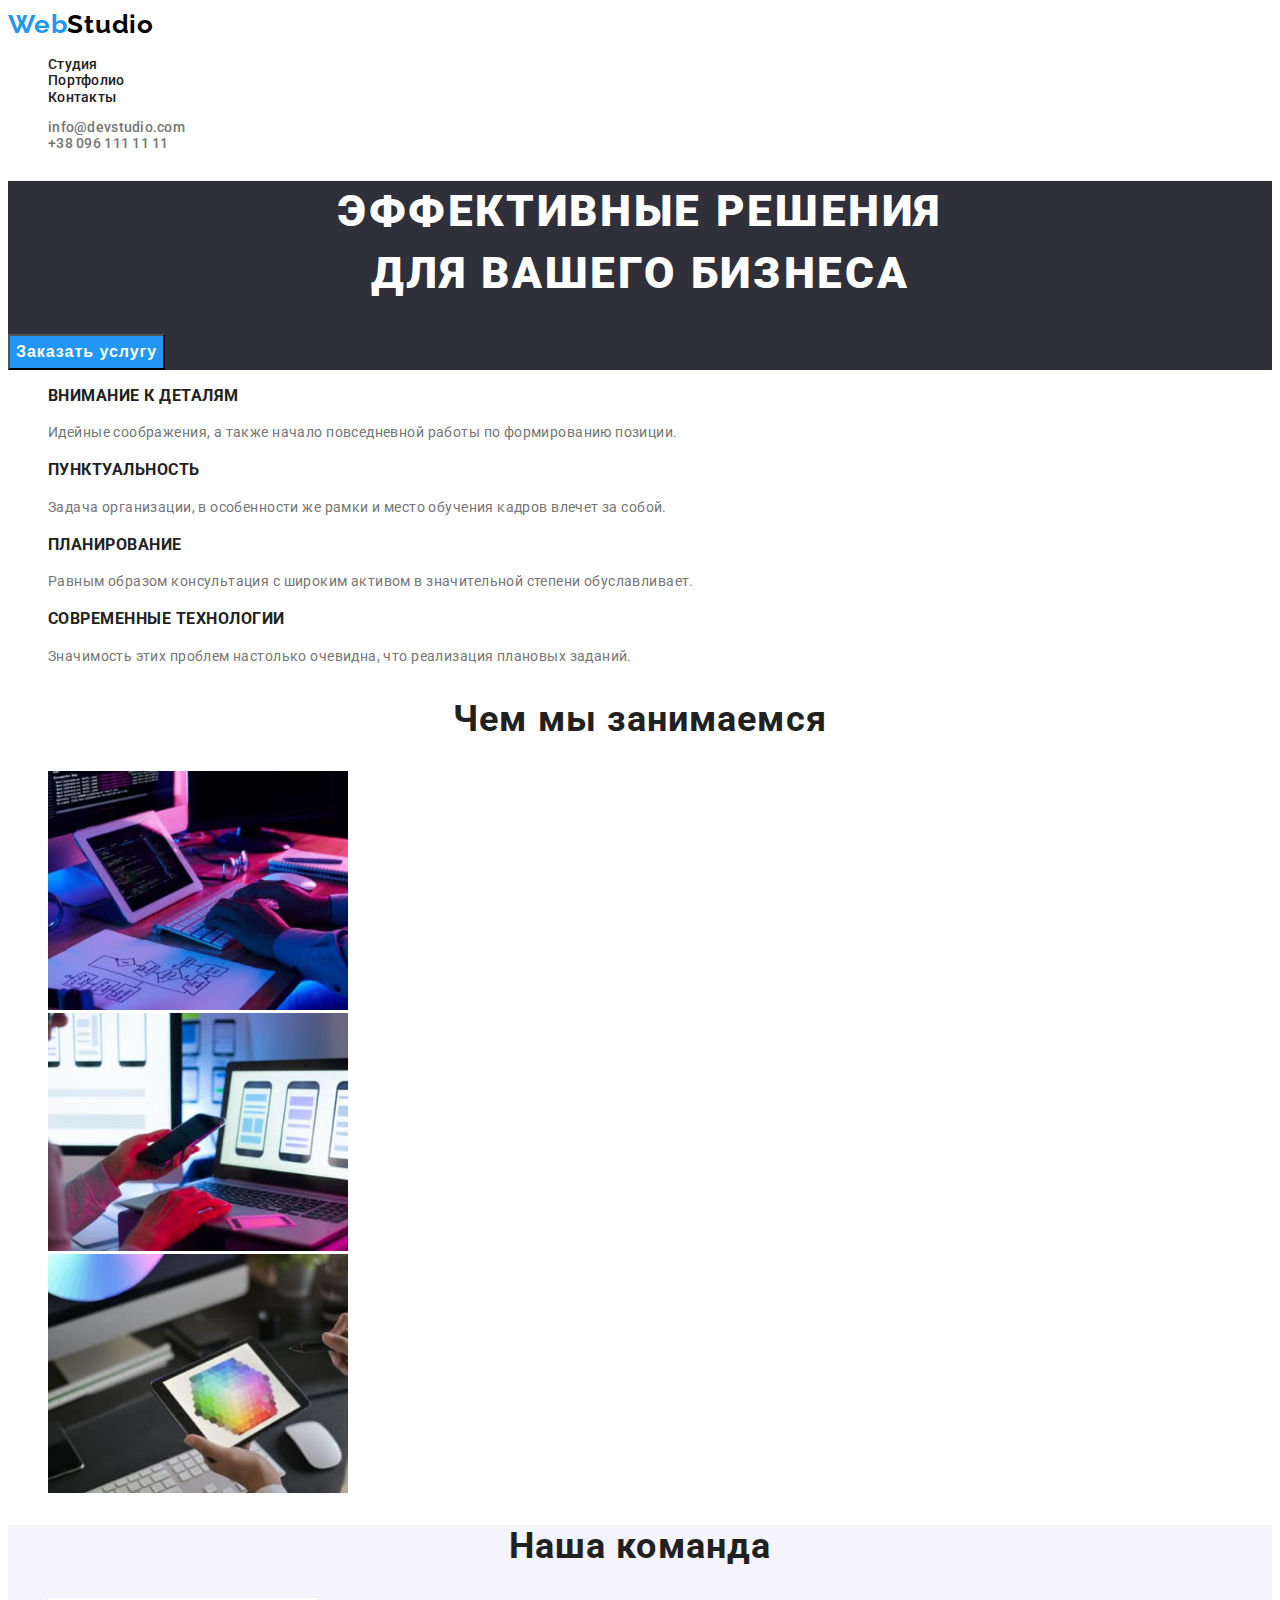
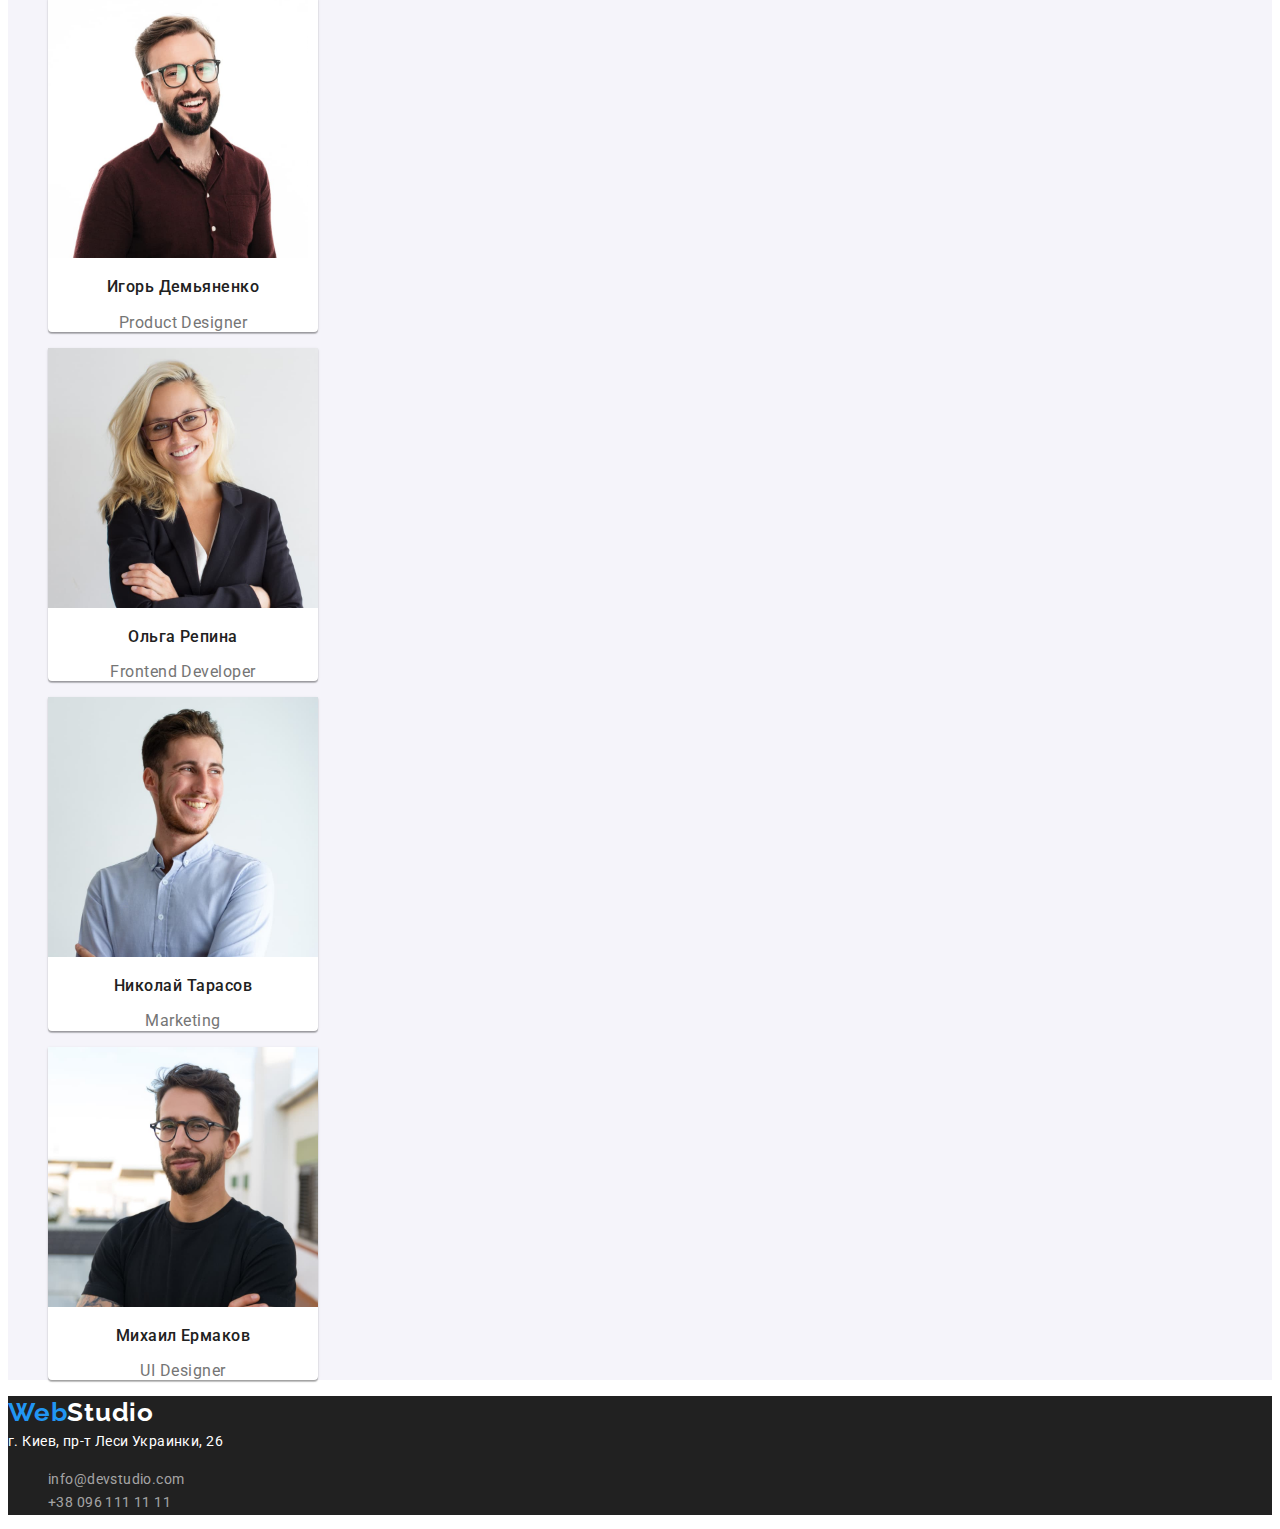
<file: index.html>
<!DOCTYPE html>
<html lang="ru">
  <head>
    <meta charset="UTF-8" />
    <meta http-equiv="X-UA-Compatible" content="IE=edge" />
    <meta name="viewport" content="width=device-width, initial-scale=1.0" />
    <title>web studio</title>
    <link rel="stylesheet" href="css/style.css" />

    <link
      href="https://fonts.googleapis.com/css2?family=Raleway:wght@300;700&family=Roboto:wght@400;500;700;900&display=swap"
      rel="stylesheet"
    />
  </head>
  <body class="body-style">
    <!--navigation and contacts -->

    <header class="hat">
      <nav class="navigation">
        <a href="./index.html" class="logo-link link">
          Web<span class="studio-logo">Studio</span></a
        >
        <ul class="navigation-list list">
          <li class="">
            <a href="./index.html" class="link navigation-link">Студия</a>
          </li>
          <li class="">
            <a href="./portfolio.html" class="link navigation-link"
              >Портфолио</a
            >
          </li>
          <li class="">
            <a href="./index.html" class="link navigation-link">Контакты</a>
          </li>
        </ul>
      </nav>

      <ul class="navigation-list list">
        <li class="">
          <a href="mailto:info@devstudio.com" class="contact-link link"
            >info@devstudio.com</a
          >
        </li>
        <li class="">
          <a href="tel:+380961111111" class="contact-link link"
            >+38 096 111 11 11</a
          >
        </li>
      </ul>
    </header>

    <main>
      <!--about company hero-->
      <section class="hero">
        <h1 class="hero-title">
          Эффективные решения<br />
          для вашего бизнеса
        </h1>
        <button type="button" class="main-button">Заказать услугу</button>
      </section>

      <section class="section">
        <!--добавить скрытый заголовок-->
        <h2 class="headers-none">Умения</h2>
        <ul class="list">
          <li class="">
            <h3 class="titles">Внимание к деталям</h3>
            <p class="description">
              Идейные соображения, а также начало повседневной работы по
              формированию позиции.
            </p>
          </li>
          <li class="">
            <h3 class="titles">Пунктуальность</h3>
            <p class="description">
              Задача организации, в особенности же рамки и место обучения кадров
              влечет за собой.
            </p>
          </li>
          <li class="">
            <h3 class="titles">Планирование</h3>
            <p class="description">
              Равным образом консультация с широким активом в значительной
              степени обуславливает.
            </p>
          </li>
          <li class="">
            <h3 class="titles">Cовременные технологии</h3>
            <p class="description">
              Значимость этих проблем настолько очевидна, что реализация
              плановых заданий.
            </p>
          </li>
        </ul>
      </section>
      <!---whoo we-->
      <section class="section">
        <h2 class="second-header">Чем мы занимаемся</h2>
        <ul class="list">
          <li class="">
            <img src="./images/img.jpg" alt="photo" width="300" />
          </li>
          <li class="">
            <img src="./images/box2.jpg" alt="photo" width="300" />
          </li>
          <li class="">
            <img src="./images/box3.jpg" alt="photo" width="300" />
          </li>
        </ul>
      </section>
      <!---about team-->
      <section class="section team-section">
        <h2 class="our-team">Наша команда</h2>
        <ul class="list">
          <li class="team-list">
            <img
              src="./images/img01.jpg"
              alt="photo"
              width="260"
              height="260"
            />
            <h3 class="team">Игорь Демьяненко</h3>
            <p class="profession">Product Designer</p>
          </li>
          <li class="team-list">
            <img
              src="./images/img02.jpg"
              alt="photo"
              width="270"
              height="260"
            />
            <h3 class="team">Ольга Репина</h3>
            <p class="profession">Frontend Developer</p>
          </li>
          <li class="team-list">
            <img
              src="./images/img03.jpg"
              alt="photo"
              width="270"
              height="260"
            />
            <h3 class="team">Николай Тарасов</h3>
            <p class="profession">Marketing</p>
          </li>
          <li class="team-list">
            <img
              src="./images/img04.jpg"
              alt="photo"
              width="270"
              height="260"
            />
            <h3 class="team">Михаил Ермаков</h3>
            <p class="profession">UI Designer</p>
          </li>
        </ul>
      </section>
      <footer class="basement">
        <a href="./index.html" class="logo-link link">
          Web<span class="footer-logo">Studio</span></a
        >
        <address class="location">г. Киев, пр-т Леси Украинки, 26</address>
        <ul class="contacts list">
          <li class="">
            <a href="mailto:info@devstudio.com" class="footer-link"
              >info@devstudio.com</a
            >
          </li>

          <li class="">
            <a href="tel:+380961111111" class="footer-link"
              >+38 096 111 11 11</a
            >
          </li>
        </ul>
      </footer>
    </main>
  </body>
</html>
</file>
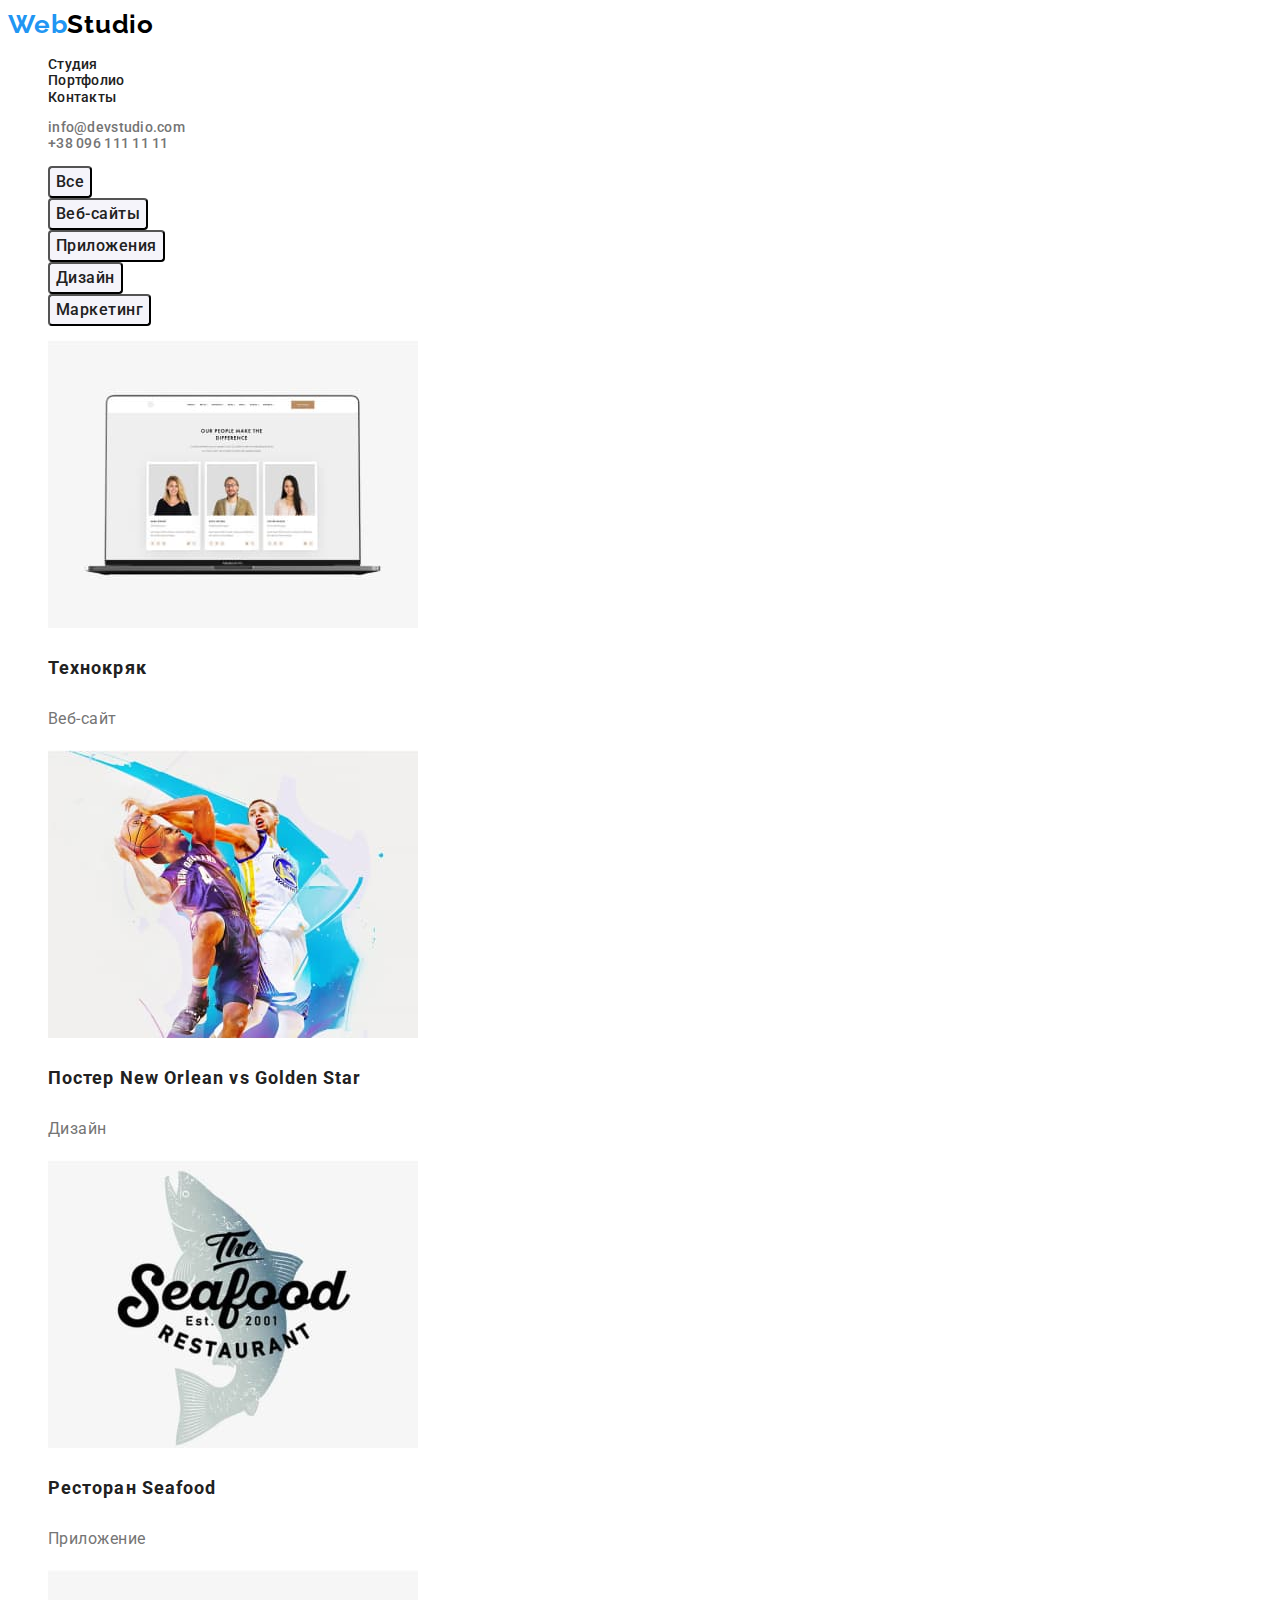
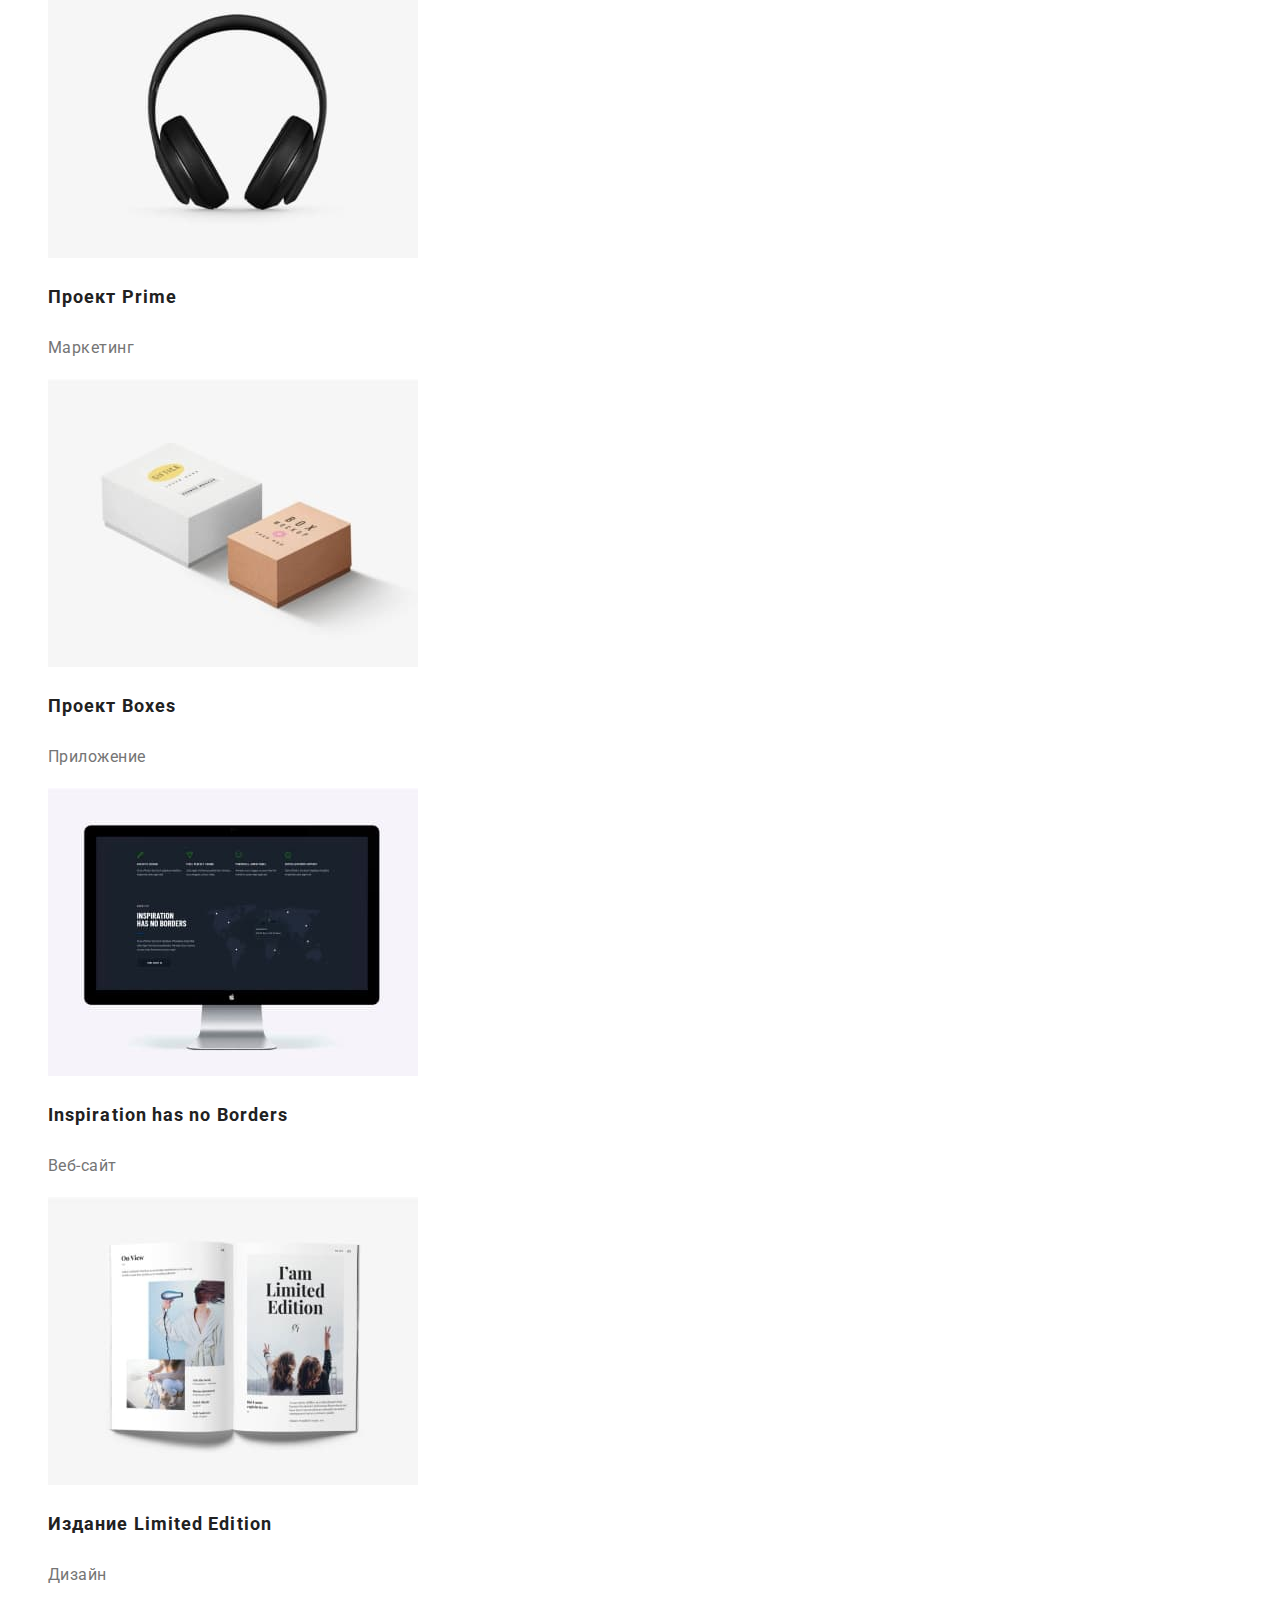
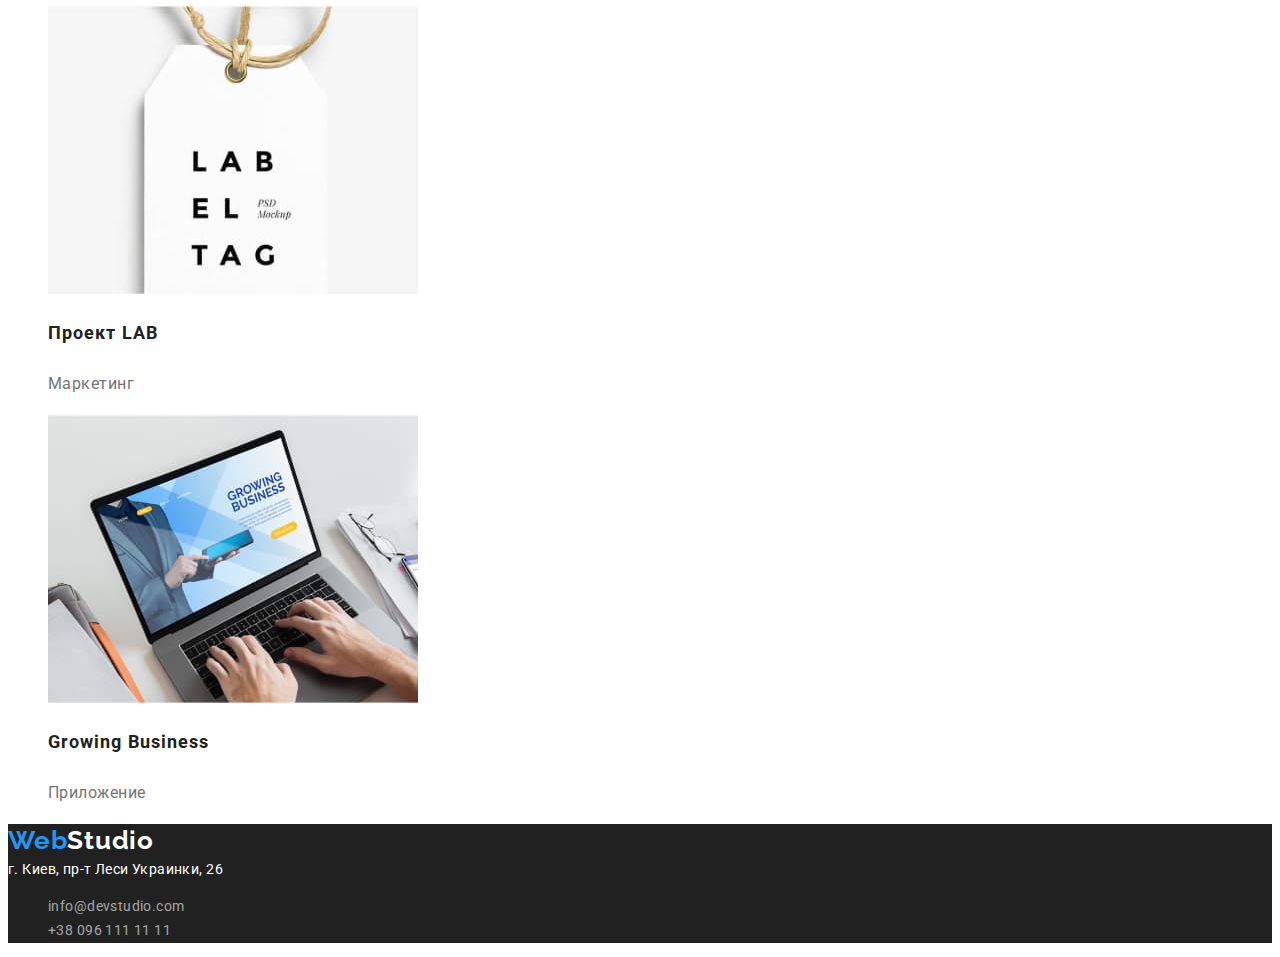
<file: portfolio.html>
<!DOCTYPE html>
<html lang="ru">
  <head>
    <meta charset="UTF-8" />
    <meta http-equiv="X-UA-Compatible" content="IE=edge" />
    <meta name="viewport" content="width=device-width, initial-scale=1.0" />
    <title>web studio</title>
    <link rel="stylesheet" href="css/style.css" />

    <link
      href="https://fonts.googleapis.com/css2?family=Raleway:wght@300;700&family=Roboto:wght@400;500;700;900&display=swap"
      rel="stylesheet"
    />
  </head>
  <body>
    <header class="hat">
      <nav class="navigation">
        <a href="./index.html" class="logo-link navigation-link">
          Web<span class="studio-logo">Studio</span></a
        >
        <ul class="navigation-list">
          <li class="list">
            <a href="./index.html" class="link navigation-link">Студия</a>
          </li>
          <li class="list">
            <a href="./portfolio.html" class="link navigation-link"
              >Портфолио</a
            >
          </li>
          <li class="list">
            <a href="./index.html" class="link navigation-link">Контакты</a>
          </li>
        </ul>
      </nav>

      <ul class="navigation-list">
        <li class="list">
          <a href="mailto:info@devstudio.com" class="contact-link link"
            >info@devstudio.com</a
          >
        </li>
        <li class="list">
          <a href="tel:+380961111111" class="contact-link link"
            >+38 096 111 11 11</a
          >
        </li>
      </ul>
    </header>
    <main>
      <section>
        <h1 class="headers-none">Портфолио</h1>

        <ul class="list">
          <li><button type="button" class="btn">Все</button></li>
          <li><button type="button" class="btn">Веб-сайты</button></li>
          <li><button type="button" class="btn">Приложения</button></li>
          <li><button type="button" class="btn">Дизайн</button></li>
          <li><button type="button" class="btn">Маркетинг</button></li>
        </ul>

        <h2 class="headers-none">Наш продукт</h2>
        <ul class="list">
          <li>
            <img src="./images/img-portfolio1.jpg" alt="ноутбук" width="370" />
            <h3 class="product">Технокряк</h3>
            <p class="product-description">Веб-сайт</p>
          </li>
          <li>
            <img
              src="./images/img-portfolio2.jpg"
              alt="баскетбол"
              width="370"
            />
            <h3 class="product">Постер New Orlean vs Golden Star</h3>
            <p class="product-description">Дизайн</p>
          </li>
          <li>
            <img src="./images/img-portfolio3.jpg" alt="" width="370" />
            <h3 class="product">Ресторан Seafood</h3>
            <p class="product-description">Приложение</p>
          </li>
          <li>
            <img src="./images/img-portfolio4.jpg" alt="наушники" width="370" />
            <h3 class="product">Проект Prime</h3>
            <p class="product-description">Маркетинг</p>
          </li>
          <li>
            <img src="./images/img-portfolio5.jpg" alt="" width="370" />
            <h3 class="product">Проект Boxes</h3>
            <p class="product-description">Приложение</p>
          </li>
          <li>
            <img src="./images/img-portfolio6.jpg" alt="" width="370" />
            <h3 class="product">Inspiration has no Borders</h3>
            <p class="product-description">Веб-сайт</p>
          </li>
          <li>
            <img src="./images/img-portfolio7.jpg" alt="" width="370" />
            <h3 class="product">Издание Limited Edition</h3>
            <p class="product-description">Дизайн</p>
          </li>
          <li>
            <img src="./images/img-portfolio8.jpg" alt="" width="370" />
            <h3 class="product">Проект LAB</h3>
            <p class="product-description">Маркетинг</p>
          </li>
          <li>
            <img src="./images/img-portfolio9.jpg" alt="" width="370" />
            <h3 class="product">Growing Business</h3>
            <p class="product-description">Приложение</p>
          </li>
        </ul>
      </section>
    </main>
    <footer class="basement">
      <a href="./index.html" class="logo-link">
        Web<span class="footer-logo">Studio</span></a
      >
      <address class="location">г. Киев, пр-т Леси Украинки, 26</address>
      <ul class="contacts">
        <li class="list">
          <a href="mailto:info@devstudio.com" class="footer-link"
            >info@devstudio.com</a
          >
        </li>

        <li class="list">
          <a href="tel:+380961111111" class="footer-link">+38 096 111 11 11</a>
        </li>
      </ul>
    </footer>
  </body>
</html>
</file>
<file: css/style.css>
:root {
  --primary-text-color: #757575;
  --web-logo-color: #2196f3;
  --studio-logo-color: #000000;
  --fover-focus-color: #2196f3;
  --headers-text-color: #212121;

  --hero-footer-color: #2f303a;
  --last-section-color: #f5f4fa;
  --button-color: #2196f3;
  --white-color: #ffffff;
  --back-ground-btn: #f5f4fa;
}

html {
  box-sizing: border-box;
}
*::before,
*::after {
  box-sizing: inherit;
}
body {
  font-family: Roboto, sans-serif;
  color: var(--primary-text-color);
  letter-spacing: 0.03em;

  font-size: 14px;
}
.hat {
  background-color: var(--white-color);
}
.headers-none {
  display: none;
}
.list {
  list-style: none;
}
.link {
  text-decoration: none;
}
.navigation-link {
  color: var(--headers-text-color);
  font-weight: 500;

  line-height: 1.1;
  letter-spacing: 0.02em;
}
.logo-link {
  font-family: Raleway;
  font-weight: 700;
  font-size: 26px;
  line-height: 1.3;
  letter-spacing: 0.03em;
  color: var(--web-logo-color);
  text-decoration: none;
}
.link:hover,
.link:focus {
  color: var(--fover-focus-color);
}
.navigation-link:active {
  color: var(--fover-focus-color);
}
/* logo styles */

.studio-logo {
  color: var(--studio-logo-color);
}

.contact-link {
  font-weight: 500;
  font-size: 14px;
  line-height: 1.1;
  letter-spacing: 0.02em;
  color: var(--primary-text-color);
}
.hero {
  background-color: var(--hero-footer-color);
}
.hero-title {
  font-weight: 900;
  font-size: 44px;
  line-height: 1.4;
  text-align: center;
  letter-spacing: 0.06em;
  text-transform: uppercase;
  color: var(--white-color);
}
.main-button {
  background-color: var(--button-color);
  font-weight: 700;
  font-size: 16px;
  line-height: 1.9;

  display: flex;
  align-items: center;
  text-align: center;
  letter-spacing: 0.06em;

  color: var(--white-color);
  cursor: pointer;
}
.titles {
  line-height: 1.1;
  letter-spacing: 0.03em;
  text-transform: uppercase;
  color: var(--headers-text-color);
}

.description {
  line-height: 1.7;
  letter-spacing: 0.03em;
  color: var(--primary-text-color);
}
.second-header {
  font-size: 36px;
  line-height: 1.2;
  text-align: center;
  letter-spacing: 0.03em;
  color: var(--headers-text-color);
}
.team-section {
  background-color: var(--last-section-color);
}
.our-team {
  font-size: 36px;
  line-height: 1.2;
  text-align: center;
  letter-spacing: 0.03em;
  color: var(--headers-text-color);
}

.team {
  font-weight: 500;
  font-size: 16px;
  line-height: 1.2;
  text-align: center;
  letter-spacing: 0.03em;
  color: var(--headers-text-color);
}
.team-list {
  width: 270px;
  background: var(--white-color);
  box-shadow: 0px 1px 3px rgba(0, 0, 0, 0.12), 0px 1px 1px rgba(0, 0, 0, 0.14),
    0px 2px 1px rgba(0, 0, 0, 0.2);
  border-radius: 0px 0px 4px 4px;
}
.profession {
  font-size: 16px;
  line-height: 1.2;
  text-align: center;
  letter-spacing: 0.03em;
  color: var(--primary-text-color);
}
.all-skills {
  display: flex;
}
.basement {
  background-color: var(--headers-text-color);
}
.location {
  line-height: 1.7;
  letter-spacing: 0.03em;
  color: var(--white-color);
  font-style: normal;

  /* or 171% */

  letter-spacing: 0.03em;
  /* or 171% */

  letter-spacing: 0.03em;
}
.footer-link {
  line-height: 1.7;
  letter-spacing: 0.03em;
  color: rgba(255, 255, 255, 0.6);
  text-decoration: none;
  font-style: normal;
}
.footer-link:hover,
.footer-link:focus {
  color: var(--fover-focus-color);
}
.footer-logo {
  color: var(--white-color);
}
/* нужно сделать подсветку текущей страницы добавив клас каррент ,
/
/*стили для портфолио  */
.product {
  font-size: 18px;
  line-height: 2;
  letter-spacing: 0.06em;
  color: var(--headers-text-color);
}
.product-description {
  font-size: 16px;
  line-height: 30px;
  letter-spacing: 0.03em;
  color: var(--primary-text-color);
}
.btn {
  border-radius: 4px;
  font-weight: 500;
  font-size: 16px;
  line-height: 26px;
  text-align: center;
  letter-spacing: 0.03em;
  font-family: inherit;
  color: var(--headers-text-color);
  background: var(--back-ground-btn);
  cursor: pointer;
}
.btn:hover,
.btn:focus {
  background-color: var(--fover-focus-color);
  color: var(--white-color);
}
</file>
